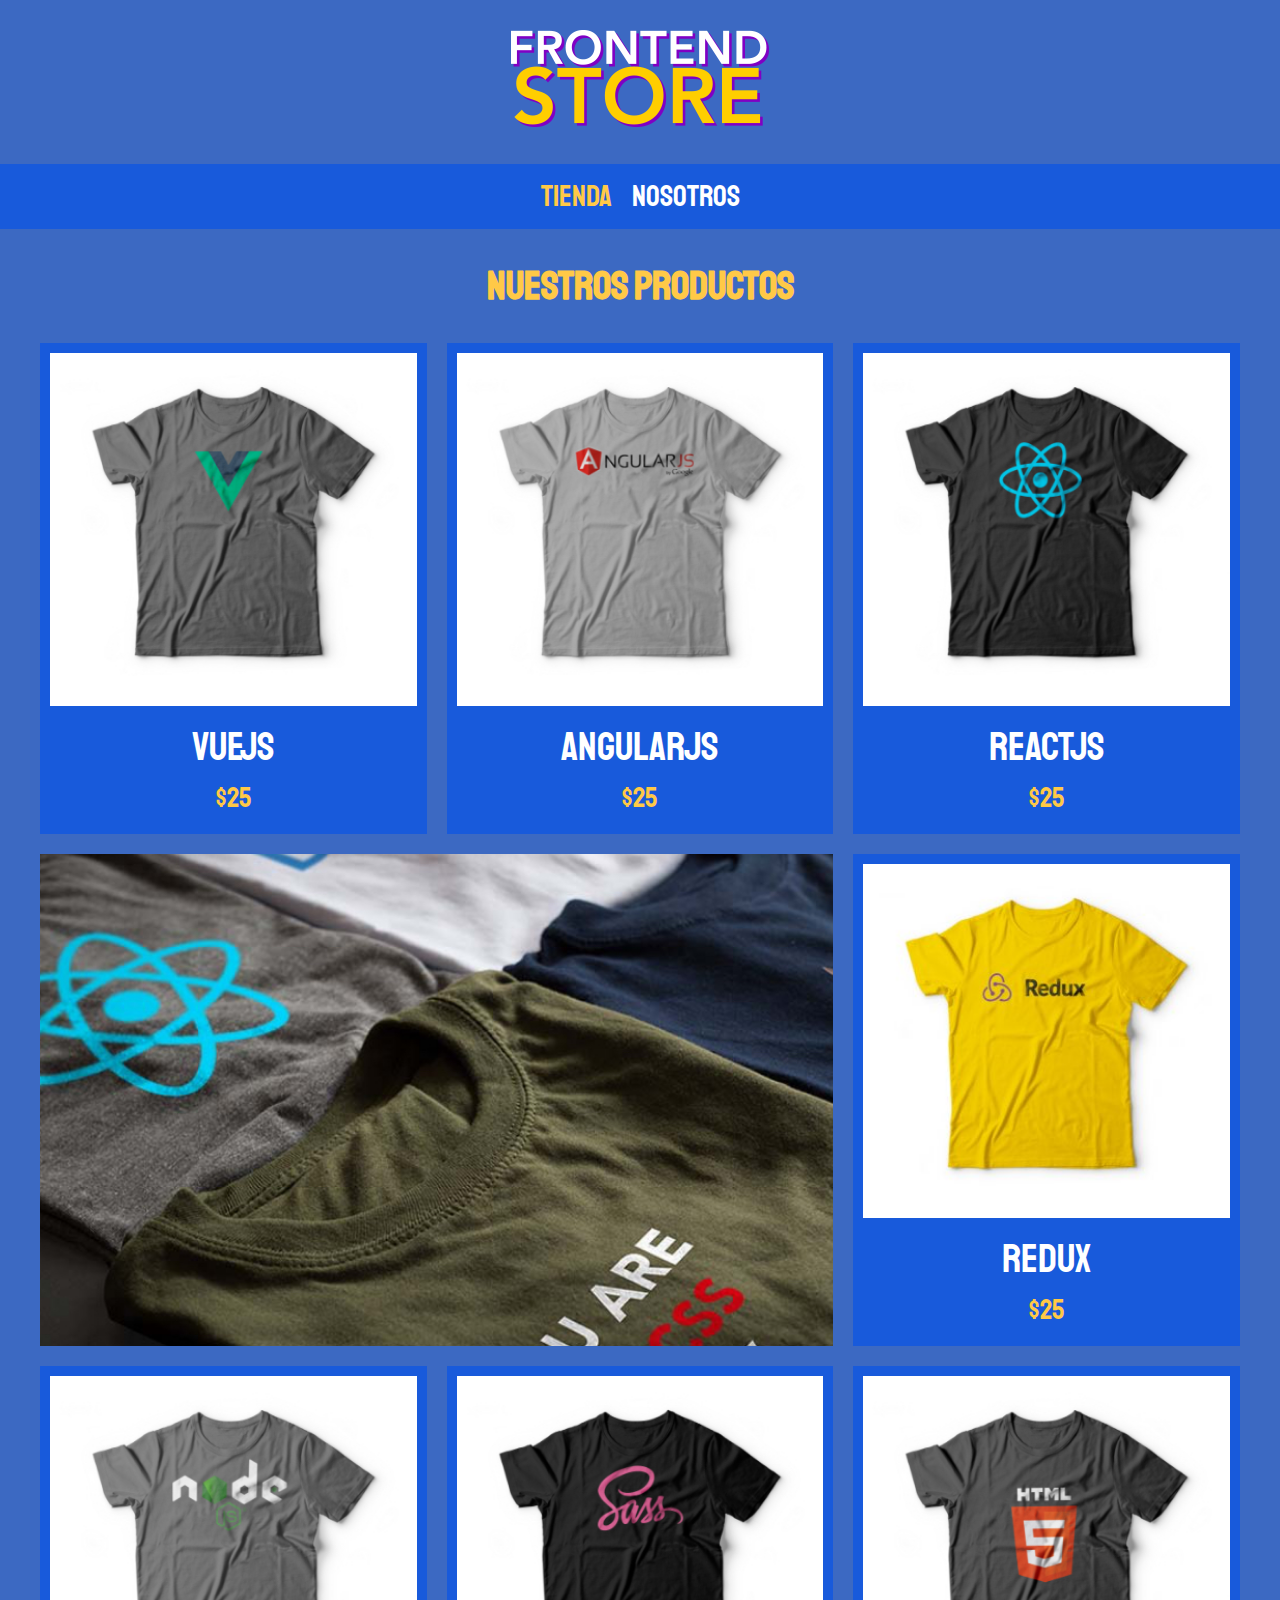
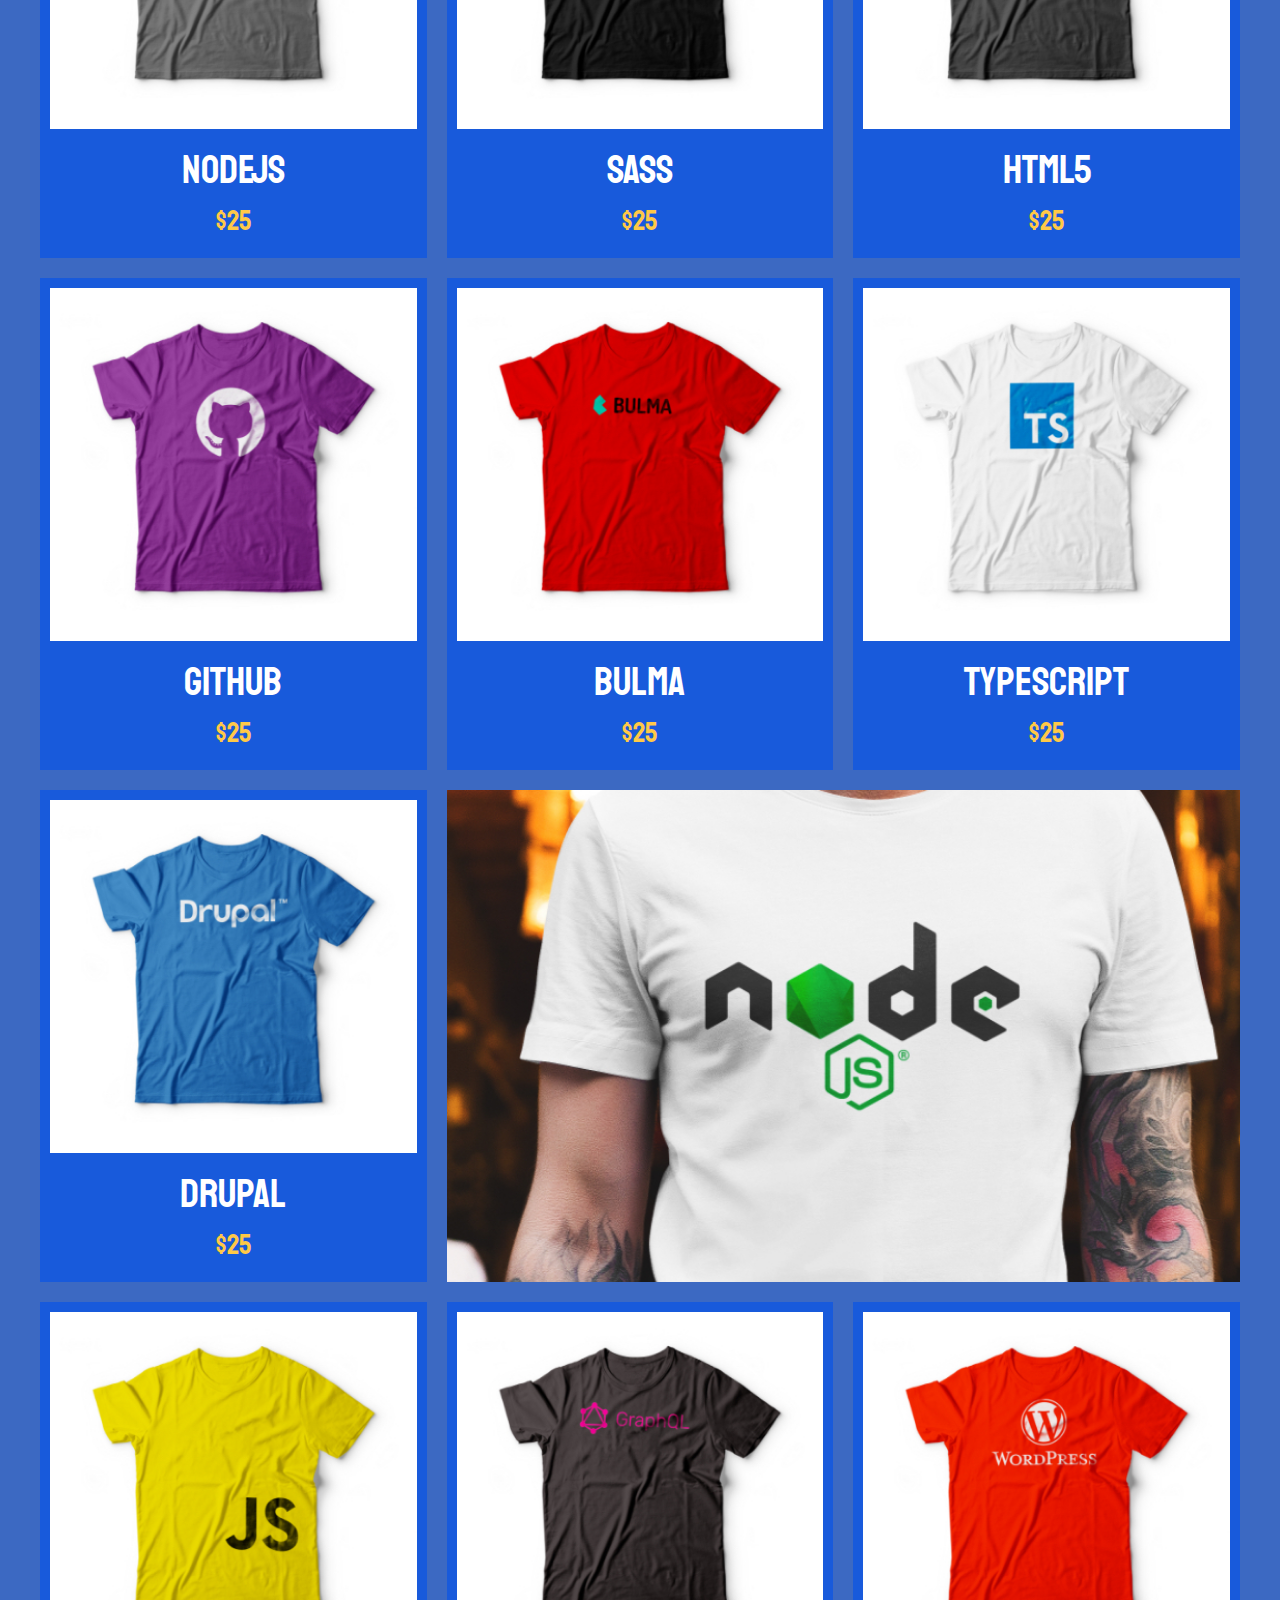
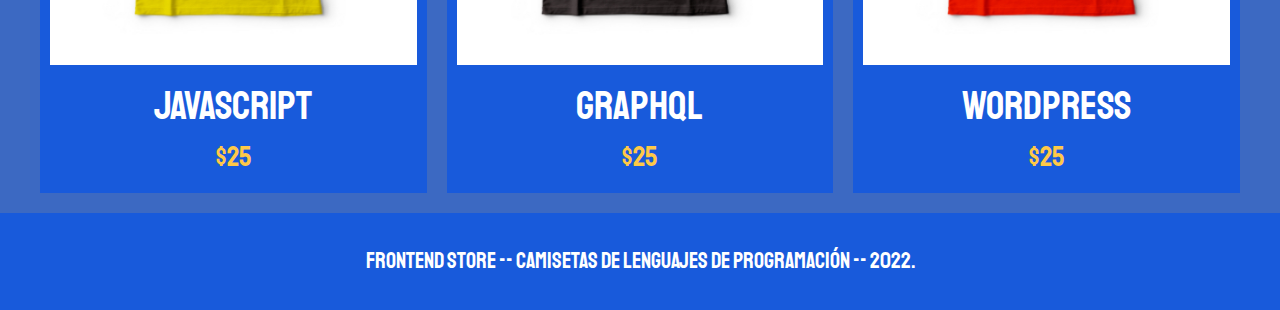
<file: index.html>
<!DOCTYPE html>
<html lang="en">

<head>
    <meta charset="UTF-8">
    <meta http-equiv="X-UA-Compatible" content="IE=edge">
    <meta name="viewport" content="width=device-width, initial-scale=1.0">
    <title>Store</title>
    <link rel="stylesheet" href="css/normalize.css">
    <link rel="preconnect" href="https://fonts.googleapis.com">
    <link rel="preconnect" href="https://fonts.gstatic.com" crossorigin>
    <link href="https://fonts.googleapis.com/css2?family=Staatliches&display=swap" rel="stylesheet">
    <link rel="stylesheet" href="css/styles.css">
</head>

<body>
    <header class="header">
        <a href="index.html">
            <img class="header__logo" src="img/logo.png" alt="logotipo">
        </a>
    </header>

    <nav class="navegacion">
        <a class="navegacion__enlace navegacion__enlace--activo" href="index.html">Tienda</a>
        <a class="navegacion__enlace" href="nosotros.html">Nosotros</a>
    </nav>

    <main class="contenedor">
        <h1>Nuestros Productos</h1>

        <div class="grid">
            <div class="producto">
                <a href="producto.html">
                    <img class="producto__imagen" src="img/1.jpg" alt="imagen camiseta">
                    <div class="producto__informacion">
                        <p class="producto__nombre">VueJS</p>
                        <p class="producto__precio">$25</p>
                    </div>
                </a>
            </div>

            <div class="producto">
                <a href="producto.html">
                    <img class="producto__imagen" src="img/2.jpg" alt="imagen camiseta">
                    <div class="producto__informacion">
                        <p class="producto__nombre">AngularJS</p>
                        <p class="producto__precio">$25</p>
                    </div>
                </a>
            </div>

            <div class="producto">
                <a href="producto.html">
                    <img class="producto__imagen" src="img/3.jpg" alt="imagen camiseta">
                    <div class="producto__informacion">
                        <p class="producto__nombre">ReactJS</p>
                        <p class="producto__precio">$25</p>
                    </div>
                </a>
            </div>

            <div class="producto">
                <a href="producto.html">
                    <img class="producto__imagen" src="img/4.jpg" alt="imagen camiseta">
                    <div class="producto__informacion">
                        <p class="producto__nombre">Redux</p>
                        <p class="producto__precio">$25</p>
                    </div>
                </a>
            </div>

            <div class="producto">
                <a href="producto.html">
                    <img class="producto__imagen" src="img/5.jpg" alt="imagen camiseta">
                    <div class="producto__informacion">
                        <p class="producto__nombre">NodeJS</p>
                        <p class="producto__precio">$25</p>
                    </div>
                </a>
            </div>

            <div class="producto">
                <a href="producto.html">
                    <img class="producto__imagen" src="img/6.jpg" alt="imagen camiseta">
                    <div class="producto__informacion">
                        <p class="producto__nombre">Sass</p>
                        <p class="producto__precio">$25</p>
                    </div>
                </a>
            </div>

            <div class="producto">
                <a href="producto.html">
                    <img class="producto__imagen" src="img/7.jpg" alt="imagen camiseta">
                    <div class="producto__informacion">
                        <p class="producto__nombre">HTML5</p>
                        <p class="producto__precio">$25</p>
                    </div>
                </a>
            </div>

            <div class="producto">
                <a href="producto.html">
                    <img class="producto__imagen" src="img/8.jpg" alt="imagen camiseta">
                    <div class="producto__informacion">
                        <p class="producto__nombre">Github</p>
                        <p class="producto__precio">$25</p>
                    </div>
                </a>
            </div>

            <div class="producto">
                <a href="producto.html">
                    <img class="producto__imagen" src="img/9.jpg" alt="imagen camiseta">
                    <div class="producto__informacion">
                        <p class="producto__nombre">Bulma</p>
                        <p class="producto__precio">$25</p>
                    </div>
                </a>
            </div>

            <div class="producto">
                <a href="producto.html">
                    <img class="producto__imagen" src="img/10.jpg" alt="imagen camiseta">
                    <div class="producto__informacion">
                        <p class="producto__nombre">Typescript</p>
                        <p class="producto__precio">$25</p>
                    </div>
                </a>
            </div>

            <div class="producto">
                <a href="producto.html">
                    <img class="producto__imagen" src="img/11.jpg" alt="imagen camiseta">
                    <div class="producto__informacion">
                        <p class="producto__nombre">Drupal</p>
                        <p class="producto__precio">$25</p>
                    </div>
                </a>
            </div>

            <div class="producto">
                <a href="producto.html">
                    <img class="producto__imagen" src="img/12.jpg" alt="imagen camiseta">
                    <div class="producto__informacion">
                        <p class="producto__nombre">Javascript</p>
                        <p class="producto__precio">$25</p>
                    </div>
                </a>
            </div>

            <div class="producto">
                <a href="producto.html">
                    <img class="producto__imagen" src="img/13.jpg" alt="imagen camiseta">
                    <div class="producto__informacion">
                        <p class="producto__nombre">GraphQL</p>
                        <p class="producto__precio">$25</p>
                    </div>
                </a>
            </div>

            <div class="producto">
                <a href="producto.html">
                    <img class="producto__imagen" src="img/14.jpg" alt="imagen camiseta">
                    <div class="producto__informacion">
                        <p class="producto__nombre">Wordpress</p>
                        <p class="producto__precio">$25</p>
                    </div>
                </a>
            </div>

            <div class="grafico grafico--camisetas"></div>
            <div class="grafico grafico--node"></div>
        </div>

    </main>

    <footer class="footer">
        <p class="footer__texto">FrontEnd Store -- Camisetas de Lenguajes de Programación -- 2022.</p>
    </footer>

</body>

</html>
</file>
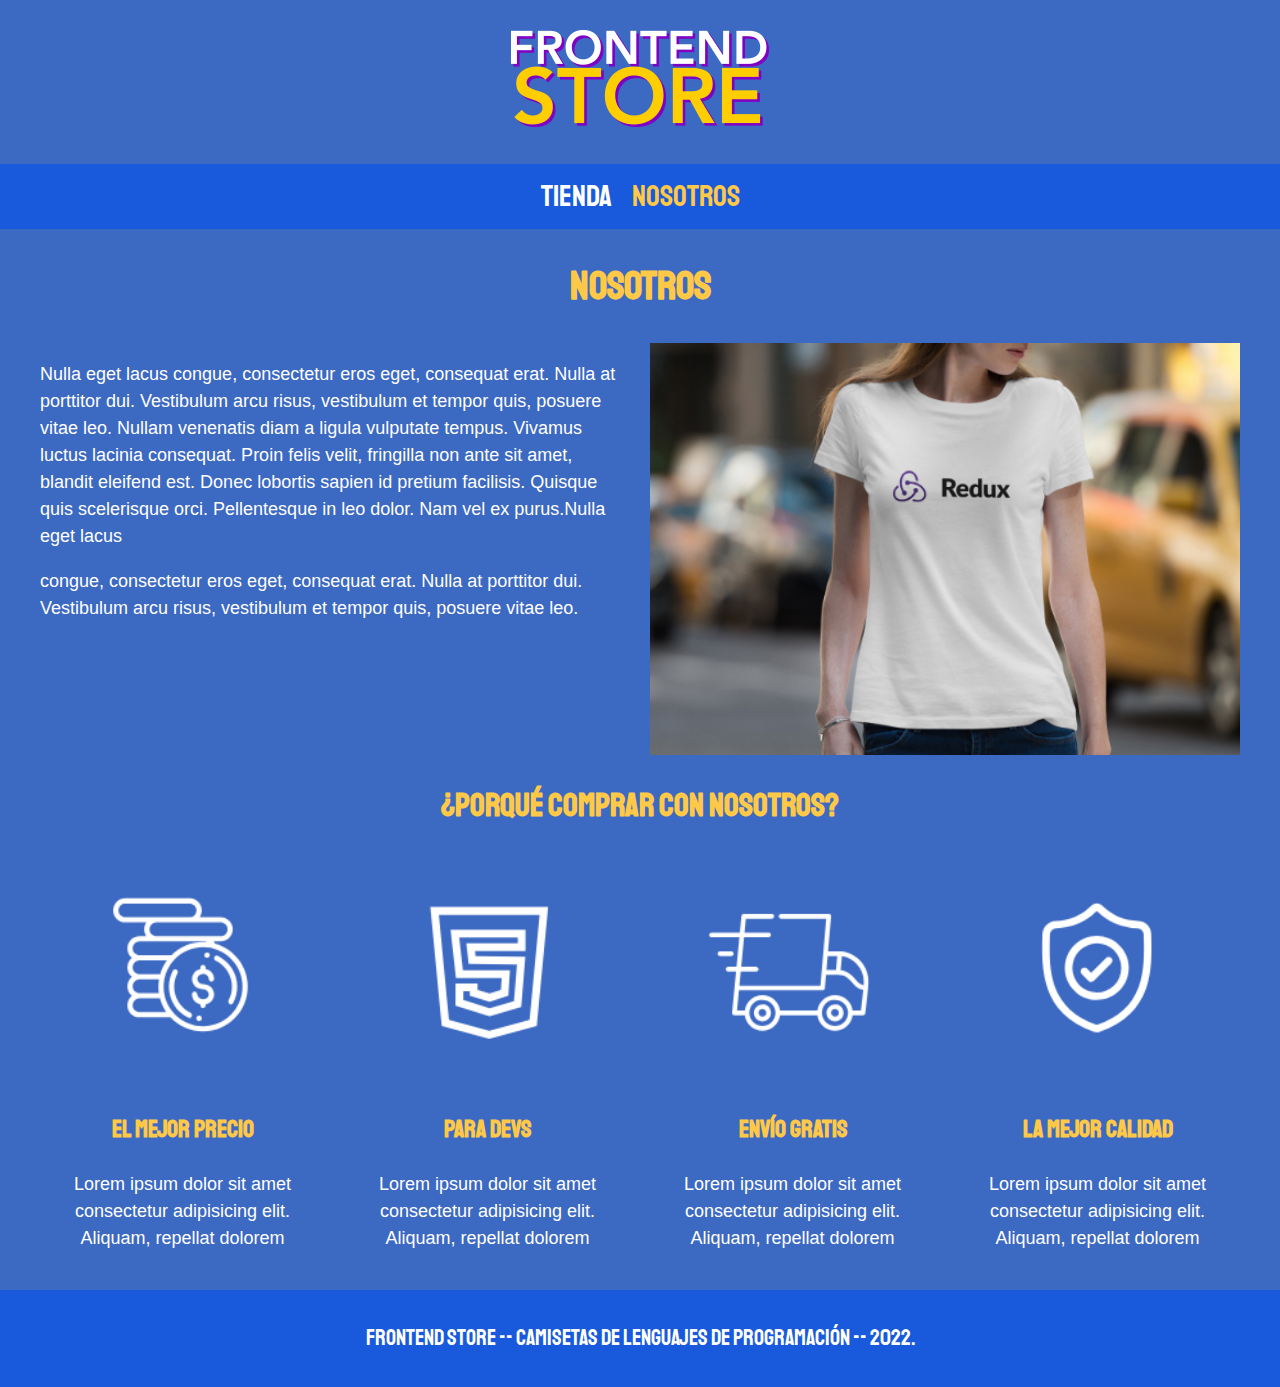
<file: nosotros.html>
<!DOCTYPE html>
<html lang="en">

<head>
    <meta charset="UTF-8">
    <meta http-equiv="X-UA-Compatible" content="IE=edge">
    <meta name="viewport" content="width=device-width, initial-scale=1.0">
    <title>Store</title>
    <link rel="stylesheet" href="css/normalize.css">
    <link rel="preconnect" href="https://fonts.googleapis.com">
    <link rel="preconnect" href="https://fonts.gstatic.com" crossorigin>
    <link href="https://fonts.googleapis.com/css2?family=Staatliches&display=swap" rel="stylesheet">
    <link rel="stylesheet" href="css/styles.css">
</head>

<body>
    <header class="header">
        <a href="index.html">
            <img class="header__logo" src="img/logo.png" alt="logotipo">
        </a>
    </header>

    <nav class="navegacion">
        <a class="navegacion__enlace" href="index.html">Tienda</a>
        <a class="navegacion__enlace navegacion__enlace--activo" href="nosotros.html">Nosotros</a>
    </nav>

    <main class="contenedor">
        <h1>Nosotros</h1>

        <div class="nosotros">
            <div class="nosotros__contenido">
                <p>
                    Nulla eget lacus congue, consectetur eros eget, consequat erat. Nulla at porttitor dui. Vestibulum
                    arcu
                    risus,
                    vestibulum et tempor quis, posuere vitae leo. Nullam venenatis diam a ligula vulputate tempus.
                    Vivamus
                    luctus lacinia
                    consequat. Proin felis velit, fringilla non ante sit amet, blandit eleifend est. Donec lobortis
                    sapien
                    id pretium
                    facilisis. Quisque quis scelerisque orci. Pellentesque in leo dolor. Nam vel ex purus.Nulla eget
                    lacus
                </p>
                <p>
                    congue, consectetur eros eget, consequat erat. Nulla at porttitor dui. Vestibulum arcu risus,
                    vestibulum et tempor quis, posuere vitae leo.
                </p>
            </div>
            <img class="nosotros__imagen" src="img/nosotros.jpg" alt="imagen nosotros">
        </div>
    </main>

    <section class="contenedor comprar">
        <h2 class="comprar__titulo">¿Porqué comprar con nosotros?</h2>

        <div class="bloques">
            <div class="bloque">
                <img src="img/icono_1.png" alt="porque comprar">
                <h3 class="bloque__titulo">El Mejor Precio</h3>
                <p>Lorem ipsum dolor sit amet consectetur adipisicing elit. Aliquam, repellat dolorem </p>
            </div>
            <div class="bloque">
                <img src="img/icono_2.png" alt="porque comprar">
                <h3 class="bloque__titulo">Para Devs</h3>
                <p>Lorem ipsum dolor sit amet consectetur adipisicing elit. Aliquam, repellat dolorem </p>
            </div>
            <div class="bloque">
                <img src="img/icono_3.png" alt="porque comprar">
                <h3 class="bloque__titulo">Envío Gratis</h3>
                <p>Lorem ipsum dolor sit amet consectetur adipisicing elit. Aliquam, repellat dolorem </p>
            </div>
            <div class="bloque">
                <img src="img/icono_4.png" alt="porque comprar">
                <h3 class="bloque__titulo">La mejor calidad</h3>
                <p>Lorem ipsum dolor sit amet consectetur adipisicing elit. Aliquam, repellat dolorem </p>
            </div>
        </div>
    </section>

    <footer class="footer">
        <p class="footer__texto">FrontEnd Store -- Camisetas de Lenguajes de Programación -- 2022.</p>
    </footer>

</body>

</html>
</file>
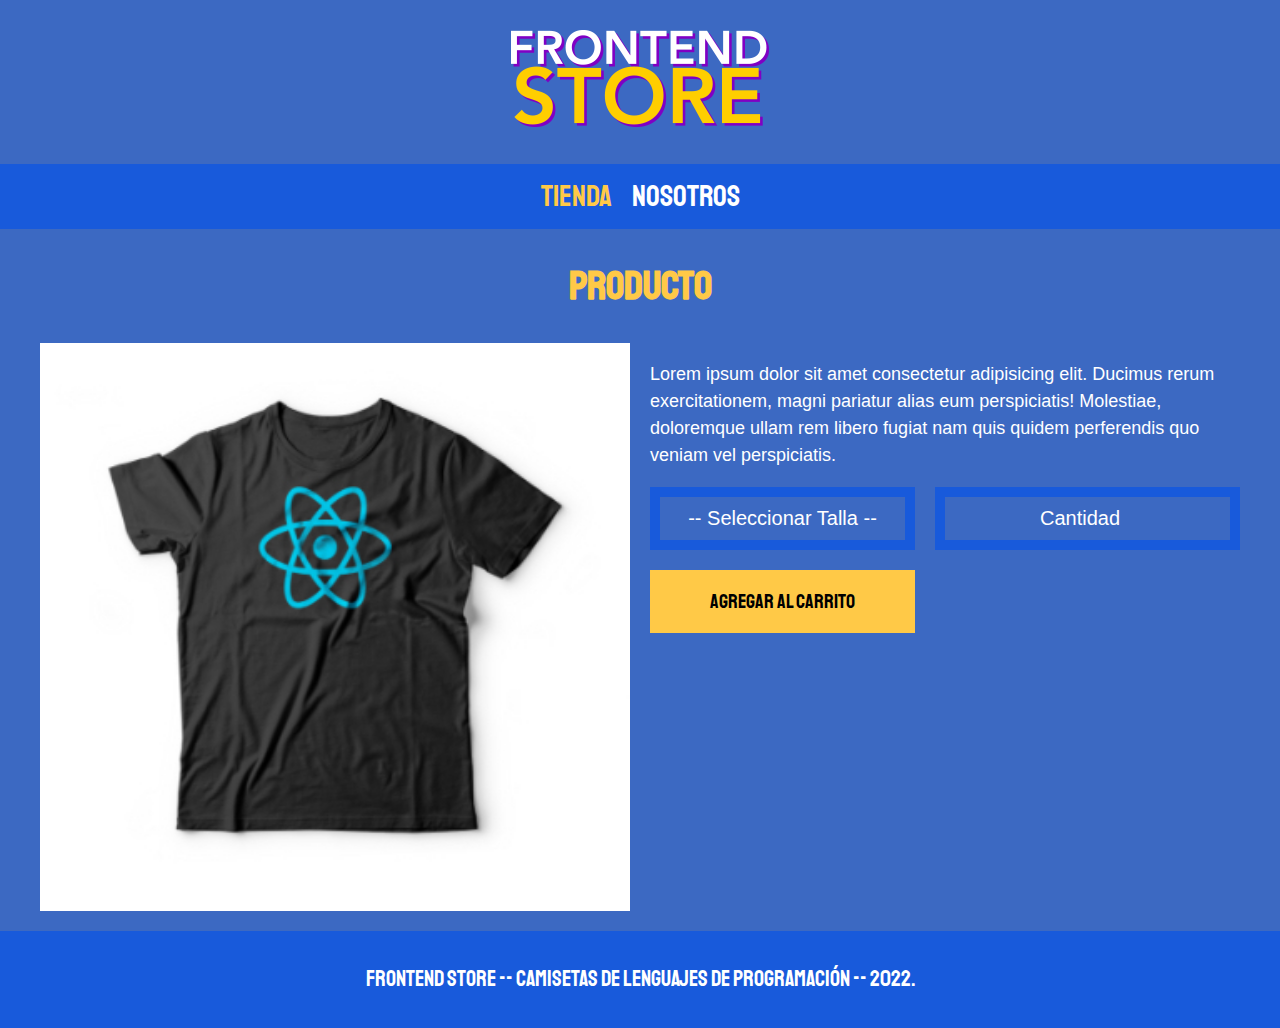
<file: producto.html>
<!DOCTYPE html>
<html lang="en">

<head>
    <meta charset="UTF-8">
    <meta http-equiv="X-UA-Compatible" content="IE=edge">
    <meta name="viewport" content="width=device-width, initial-scale=1.0">
    <title>Store</title>
    <link rel="stylesheet" href="css/normalize.css">
    <link rel="preconnect" href="https://fonts.googleapis.com">
    <link rel="preconnect" href="https://fonts.gstatic.com" crossorigin>
    <link href="https://fonts.googleapis.com/css2?family=Staatliches&display=swap" rel="stylesheet">
    <link rel="stylesheet" href="css/styles.css">
</head>

<body>
    <header class="header">
        <a href="index.html">
            <img class="header__logo" src="img/logo.png" alt="logotipo">
        </a>
    </header>

    <nav class="navegacion">
        <a class="navegacion__enlace navegacion__enlace--activo" href="index.html">Tienda</a>
        <a class="navegacion__enlace" href="nosotros.html">Nosotros</a>
    </nav>

    <main class="contenedor">
        <h1>Producto</h1>

        <div class="camiseta">
            <img src="img/3.jpg" alt="Imagen del Producto" class="camiseta__imagen">

            <div class="camiseta__contenido">
                <p>
                    Lorem ipsum dolor sit amet consectetur adipisicing elit. Ducimus rerum exercitationem, magni
                    pariatur
                    alias eum perspiciatis! Molestiae, doloremque ullam rem libero fugiat nam quis quidem perferendis
                    quo veniam vel perspiciatis.
                </p>

                <form class="formulario">
                    <select class="formulario__campo">
                        <option disabled selected>-- Seleccionar Talla --</option>
                        <option class="formulario__select">Chica</option>
                        <option class="formulario__select">Mediana</option>
                        <option class="formulario__select">Grande</option>
                    </select>
                    <input class="formulario__campo" type="number" placeholder="Cantidad" min="1">
                    <input class="formulario__submit" type="submit" value="Agregar al Carrito">
                </form>

            </div>

        </div>

    </main>

    <footer class="footer">
        <p class="footer__texto">FrontEnd Store -- Camisetas de Lenguajes de Programación -- 2022.</p>
    </footer>

</body>

</html>
</file>
<file: css/styles.css>
:root {
  --primario: #3c69c2;
  --primarioOscuro: #185adb;
  --secundario: #ffc947;
  --secundarioOscuro: #fdb100;
  --blanco: #fff;
  --negro: #000;

  --fuentePrincipal: "Staatliches", cursive;
}

html {
  box-sizing: border-box;
  font-size: 62.5%;
}
*,
*:before,
*:after {
  box-sizing: inherit;
}

/*GLOBALES*/
body {
  background-color: var(--primario);
  font-size: 1.6rem;
  line-height: 1.5;
}

p {
  font-size: 1.8rem;
  font-family: Arial, Helvetica, sans-serif;
  color: var(--blanco);
}

a {
  text-decoration: none;
}

img {
  width: 100%;
}

.contenedor {
  max-width: 120rem;
  margin: 0 auto;
}

h1,
h2,
h3 {
  text-align: center;
  color: var(--secundario);
  font-family: var(--fuentePrincipal);
}

h1 {
  font-size: 4rem;
}
h2 {
  font-size: 3.2rem;
}
h3 {
  font-size: 2.4rem;
}

/*HEADER*/
.header {
  display: flex;
  justify-content: center;
}

.header__logo {
  margin: 3rem 0;
}

/*NAVEGACION*/
.navegacion {
  background-color: var(--primarioOscuro);
  padding: 1rem 0;
  display: flex;
  justify-content: center;
  gap: 2rem;
}

.navegacion__enlace {
  font-family: var(--fuentePrincipal);
  color: var(--blanco);
  font-size: 3rem;
}

.navegacion__enlace--activo,
.navegacion__enlace:hover {
  color: var(--secundario);
}

/*GRID - PRODUCTOS*/
.grid {
  display: grid;
  grid-template-columns: repeat(2, 1fr);
  gap: 2rem;
}

@media (min-width: 768px) {
  .grid {
    grid-template-columns: repeat(3, 1fr);
  }
}

/*PRODUCTOS*/
.producto {
  background-color: var(--primarioOscuro);
  padding: 1rem;
}

.producto__nombre {
  font-size: 3.3rem;
}

@media (min-width: 425px) {
  .producto__nombre {
    font-size: 4rem;
  }
}

.producto__precio {
  font-size: 2.8rem;
  color: var(--secundario);
}

.producto__nombre,
.producto__precio {
  font-family: var(--fuentePrincipal);
  margin: 1rem 0;
  text-align: center;
  line-height: 1.2;
}

/*GRAFICOS*/
.grafico {
  min-height: 30rem;
  background-repeat: no-repeat;
  background-size: cover;
}

.grafico--camisetas {
  grid-row: 2 / 3;
  grid-column: 1 / 3;
  background-image: url(../img/grafico1.jpg);
}

.grafico--node {
  grid-row: 8 / 9;
  grid-column: 1 / 3;
  background-image: url(../img/grafico2.jpg);
}

@media (min-width: 768px) {
  .grafico--node {
    grid-row: 5 / 6;
    grid-column: 2 / 4;
  }
}

/*FOOTER*/
.footer {
  background-color: var(--primarioOscuro);
  padding: 1rem 0;
  margin-top: 2rem;
}

.footer__texto {
  font-family: var(--fuentePrincipal);
  text-align: center;
  font-size: 2.2rem;
}

/*PAGINA NOSOTROS*/
.nosotros {
  display: grid;
  grid-auto-rows: repeat(2, 1fr);
}
.nosotros__imagen {
  grid-row: 1 / 2;
}

@media (min-width: 768px) {
  .nosotros {
    grid-template-columns: repeat(2, 1fr);
    column-gap: 2rem;
  }
  .nosotros__imagen {
    grid-column: 2 / 3;
  }
}

/*NOSOTROS - BLOQUES ICONOS*/
.bloques {
  display: grid;
  grid-template-columns: repeat(2, 1fr);
  gap: 2rem;
}

@media (min-width: 768px) {
  .bloques {
    grid-template-columns: repeat(4, 1fr);
  }
}

.bloque {
  text-align: center;
}

/*PAGINA DEL PRODUCTO*/
@media (min-width: 768px) {
  .camiseta {
    display: grid;
    grid-template-columns: repeat(2, 1fr);
    column-gap: 2rem;
  }
}

.formulario {
  display: grid;
  gap: 2rem;
}
@media (min-width: 426px) {
  .formulario {
    grid-template-columns: repeat(2, 1fr);
    gap: 2rem;
  }
}

.formulario__campo {
  border: 1rem solid var(--primarioOscuro);
  background-color: transparent;
  color: var(--blanco);
  font-size: 2rem;
  font-family: Arial, Helvetica, sans-serif;
  padding: 1rem;
  appearance: none; /*quita la flecha del select*/
  text-align-last: center; /*centrar texto de select*/
}
.formulario__select {
  color: var(--primarioOscuro);
}
.formulario__submit {
  background-color: var(--secundario);
  border: none;
  font-size: 2rem;
  font-family: var(--fuentePrincipal);
  padding: 2rem;
  transition: background-color 0.3s ease;
}
@media (min-width: 426px) {
  .formulario__submit {
    grid-column: 1 / 2;
  }
}
.formulario__submit:hover {
  cursor: pointer;
  background-color: var(--secundarioOscuro);
}
/*color para el placeholder*/
::placeholder {
  color: var(--blanco);
  opacity: 1; /* Firefox */
}
</file>
